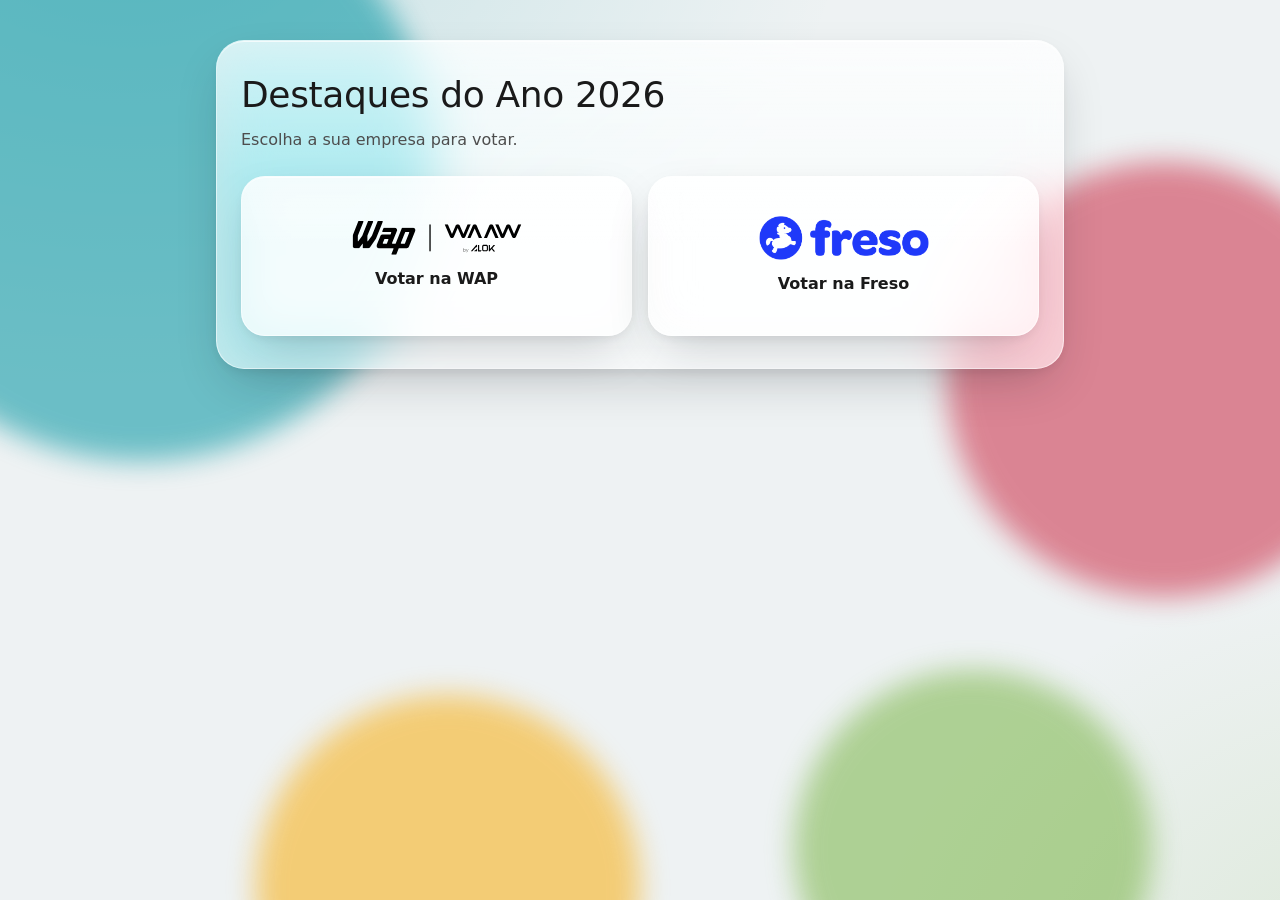
<file: index.html>
<!doctype html>
<html lang="pt-BR">
<head>
  <meta charset="utf-8">
  <meta name="viewport" content="width=device-width, initial-scale=1, viewport-fit=cover">
  <meta http-equiv="Content-Security-Policy" content="default-src 'self'; script-src 'none'; style-src 'self' https://fonts.googleapis.com; font-src https://fonts.gstatic.com; img-src 'self' data:; object-src 'none'; base-uri 'self'; form-action 'none'">
  <meta name="referrer" content="no-referrer">
  <meta name="robots" content="noindex, nofollow">
  <title>Destaques do Ano 2026</title>
  <meta name="description" content="Votação Destaques do Ano 2026: escolha a sua empresa.">
  <link rel="preconnect" href="https://fonts.googleapis.com">
  <link rel="preconnect" href="https://fonts.gstatic.com" crossorigin>
  <link rel="stylesheet" href="https://fonts.googleapis.com/css2?family=Inter:wght@300;400;500;600;700&display=swap">
  <link rel="stylesheet" href="assets/css/tokens.css">
  <link rel="stylesheet" href="assets/css/app.css?v=20261124e">
  <link rel="stylesheet" href="assets/css/escolha.css?v=20261124e">
</head>
<body>
  <div class="bg" aria-hidden="true"><div class="gotas"><span></span><span></span><span></span><span></span></div></div>
  <main class="wrap">
    <section class="glass panel">
      <h1>Destaques do Ano 2026</h1>
      <p class="muted">Escolha a sua empresa para votar.</p>
      <nav class="escolha" aria-label="Empresas">
        <a class="glass" href="wap/">
          <img class="logo-light" src="assets/img/wap-waaw-positivo.svg" alt="" width="170" height="35">
          <img class="logo-dark" src="assets/img/wap-waaw-negativo.svg" alt="" width="170" height="35">
          <span>Votar na WAP</span>
        </a>
        <a class="glass" href="freso/">
          <img class="logo-light" src="assets/img/freso-azul.png" alt="" width="170" height="43">
          <img class="logo-dark" src="assets/img/freso-negativo.png" alt="" width="170" height="43">
          <span>Votar na Freso</span>
        </a>
      </nav>
    </section>
  </main>
</body>
</html>
</file>
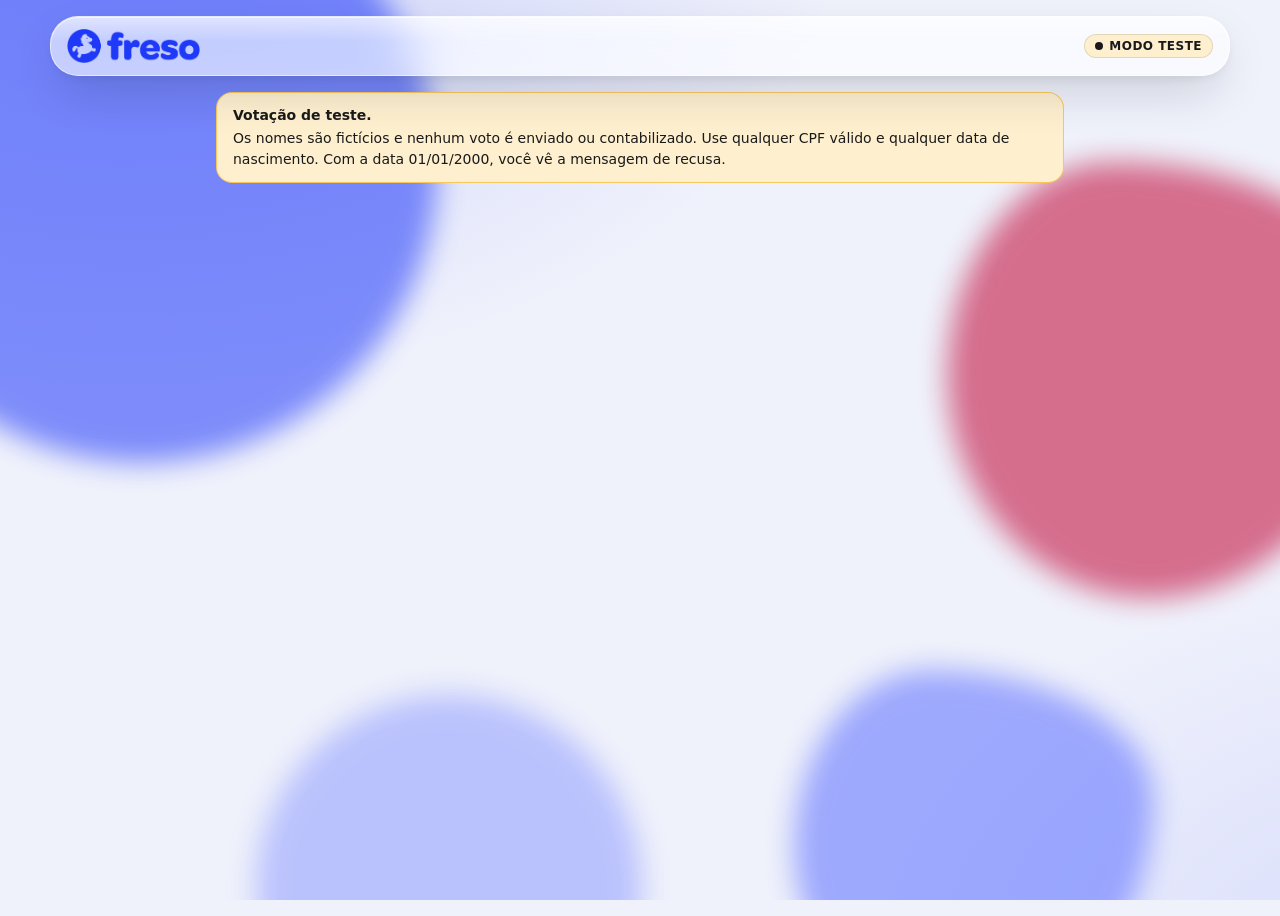
<file: teste/freso/index.html>
<!doctype html>
<html lang="pt-BR" data-empresa="FRESO" data-simbolo="../../assets/img/freso-simbolo.png" data-selo="Freso" data-teste>
<head>
  <meta charset="utf-8">
  <meta name="viewport" content="width=device-width, initial-scale=1, viewport-fit=cover">
  <!-- Modo teste: sem Supabase e sem nenhuma conexão (connect-src 'none'). Nenhum voto sai do navegador. -->
  <meta http-equiv="Content-Security-Policy" content="default-src 'self'; script-src 'self'; style-src 'self' https://fonts.googleapis.com; font-src https://fonts.gstatic.com; img-src 'self' data:; connect-src 'none'; object-src 'none'; base-uri 'self'; form-action 'self'">
  <meta name="referrer" content="no-referrer">
  <meta name="robots" content="noindex, nofollow">
  <meta name="theme-color" content="#1f39f9">
  <title>TESTE · Destaques do Ano 2026 · Freso</title>
  <meta name="description" content="Votação de teste (fictícia) do Destaques do Ano 2026 da Freso. Nenhum voto é registrado.">
  <link rel="icon" href="../../assets/img/freso-simbolo.png" type="image/png">
  <link rel="preconnect" href="https://fonts.googleapis.com">
  <link rel="preconnect" href="https://fonts.gstatic.com" crossorigin>
  <link rel="stylesheet" href="https://fonts.googleapis.com/css2?family=Poppins:wght@300;400;500;600;700&display=swap">
  <link rel="stylesheet" href="../../assets/css/tokens.css">
  <link rel="stylesheet" href="../../assets/css/app.css?v=20261124e">
  <link rel="stylesheet" href="../../assets/css/tema-freso.css">
  <script src="../../assets/js/simulador-teste.js?v=20261124e"></script>
  <script type="module" src="../../assets/js/voto.js?v=20261124e"></script>
</head>
<body>
  <div class="bg" aria-hidden="true"><div class="gotas"><span></span><span></span><span></span><span></span></div></div>

  <header class="topbar glass">
    <img class="logo freso logo-light" src="../../assets/img/freso-azul.png" alt="Freso" width="133" height="34">
    <img class="logo freso logo-dark" src="../../assets/img/freso-negativo.png" alt="Freso" width="133" height="34">
    <span class="badge" id="status-badge" hidden></span>
  </header>

  <div class="wrap aviso-teste">
    <div class="alert alert-aviso" role="note">
      <strong>Votação de teste.</strong> Os nomes são fictícios e nenhum voto é enviado ou contabilizado.
      Use qualquer CPF válido e qualquer data de nascimento. Com a data 01/01/2000, você vê a mensagem de recusa.
    </div>
  </div>

  <main class="wrap" id="app" aria-live="polite">
    <section class="glass panel" id="carregando" aria-busy="true">
      <p class="sr-only">Carregando…</p>
      <div class="esqueleto" aria-hidden="true">
        <span class="sk sk-label"></span>
        <span class="sk sk-titulo"></span>
        <span class="sk sk-linha"></span>
        <span class="sk sk-linha curta"></span>
        <span class="sk sk-bloco"></span>
        <span class="sk sk-bloco"></span>
        <span class="sk sk-botao"></span>
      </div>
    </section>
  </main>

  <footer class="rodape">
    <img src="../../assets/img/freso-simbolo.png" alt="" width="18" height="18">
    Freso · Destaques do Ano 2026 · Página de teste
  </footer>
  <noscript><p class="wrap">Ative o JavaScript para votar.</p></noscript>
</body>
</html>
</file>
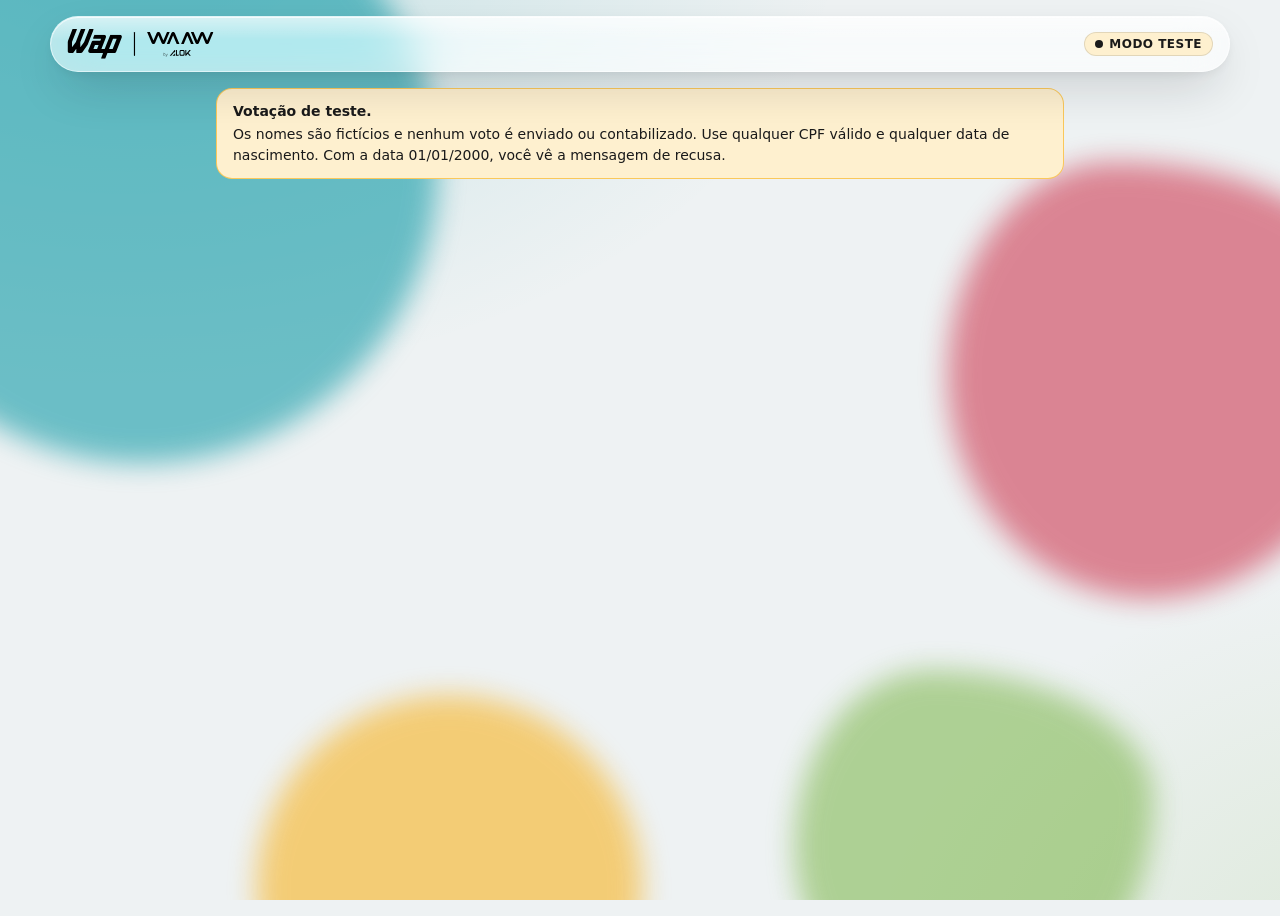
<file: teste/wap/index.html>
<!doctype html>
<html lang="pt-BR" data-empresa="WAP" data-selo="Time Legendário" data-simbolo="../../assets/img/simbolo-barras.svg" data-teste>
<head>
  <meta charset="utf-8">
  <meta name="viewport" content="width=device-width, initial-scale=1, viewport-fit=cover">
  <!-- Modo teste: sem Supabase e sem nenhuma conexão (connect-src 'none'). Nenhum voto sai do navegador. -->
  <meta http-equiv="Content-Security-Policy" content="default-src 'self'; script-src 'self'; style-src 'self' https://fonts.googleapis.com; font-src https://fonts.gstatic.com; img-src 'self' data:; connect-src 'none'; object-src 'none'; base-uri 'self'; form-action 'self'">
  <meta name="referrer" content="no-referrer">
  <meta name="robots" content="noindex, nofollow">
  <meta name="theme-color" content="#0094a1">
  <title>TESTE · Destaques do Ano 2026 · WAP</title>
  <meta name="description" content="Votação de teste (fictícia) do Destaques do Ano 2026 WAP. Nenhum voto é registrado.">
  <link rel="icon" href="../../assets/img/simbolo-barras.svg" type="image/svg+xml">
  <link rel="preconnect" href="https://fonts.googleapis.com">
  <link rel="preconnect" href="https://fonts.gstatic.com" crossorigin>
  <link rel="stylesheet" href="https://fonts.googleapis.com/css2?family=Inter:wght@300;400;500;600;700&display=swap">
  <link rel="stylesheet" href="../../assets/css/tokens.css">
  <link rel="stylesheet" href="../../assets/css/app.css?v=20261124e">
  <script src="../../assets/js/simulador-teste.js?v=20261124e"></script>
  <script type="module" src="../../assets/js/voto.js?v=20261124e"></script>
</head>
<body>
  <div class="bg" aria-hidden="true"><div class="gotas"><span></span><span></span><span></span><span></span></div></div>

  <header class="topbar glass">
    <img class="logo logo-light" src="../../assets/img/wap-waaw-positivo.svg" alt="WAP WAAW" width="146" height="30">
    <img class="logo logo-dark" src="../../assets/img/wap-waaw-negativo.svg" alt="WAP WAAW" width="146" height="30">
    <span class="badge" id="status-badge" hidden></span>
  </header>

  <div class="wrap aviso-teste">
    <div class="alert alert-aviso" role="note">
      <strong>Votação de teste.</strong> Os nomes são fictícios e nenhum voto é enviado ou contabilizado.
      Use qualquer CPF válido e qualquer data de nascimento. Com a data 01/01/2000, você vê a mensagem de recusa.
    </div>
  </div>

  <main class="wrap" id="app" aria-live="polite">
    <section class="glass panel" id="carregando" aria-busy="true">
      <p class="sr-only">Carregando…</p>
      <div class="esqueleto" aria-hidden="true">
        <span class="sk sk-label"></span>
        <span class="sk sk-titulo"></span>
        <span class="sk sk-linha"></span>
        <span class="sk sk-linha curta"></span>
        <span class="sk sk-bloco"></span>
        <span class="sk sk-bloco"></span>
        <span class="sk sk-botao"></span>
      </div>
    </section>
  </main>

  <footer class="rodape">
    <img src="../../assets/img/simbolo-barras.svg" alt="" width="34" height="18">
    Dane-se a média, somos legendários. · Página de teste
  </footer>
  <noscript><p class="wrap">Ative o JavaScript para votar.</p></noscript>
</body>
</html>
</file>
<file: assets/css/tokens.css>
/* =====================================================================
   Tokens do Design System "WAP Group" (Manual da Marca WAP WAAW V2)
   Cores do símbolo, sempre nesta ordem: azul-petróleo, cereja, amarelo, verde.
   Os valores base vêm do vetor oficial (simbolo-barras.svg). As variações
   -700/-100 foram derivadas para contraste (o DS não traz tokens prontos
   de espaçamento, raio e sombra; foram definidos aqui).
   ===================================================================== */
:root {
  /* Marca */
  --marca-branco: #ffffff;
  --marca-preto: #1a1a1a;
  --marca-cinza: #97999b;           /* nunca em texto corrido */
  --marca-azul-petroleo: #0094a1;
  --marca-azul-petroleo-700: #006a74;
  --marca-azul-petroleo-100: #d9f1f3;
  --marca-cereja: #cb2a44;
  --marca-cereja-700: #a01f34;
  --marca-cereja-100: #f8dde2;
  --marca-amarelo: #f8ad0e;
  --marca-amarelo-100: #fef0cf;
  --marca-verde: #79b446;
  --marca-verde-700: #4f7a2b;
  --marca-verde-100: #e6f1dc;

  /* Cores das categorias e dos "blobs" do fundo (o tema Freso sobrescreve) */
  --cat-1: var(--marca-azul-petroleo); --cat-2: var(--marca-cereja); --cat-3: var(--marca-amarelo);
  --cat-4: var(--marca-verde); --cat-5: var(--marca-azul-petroleo-700);
  --blob-1: var(--marca-azul-petroleo); --blob-2: var(--marca-cereja); --blob-3: var(--marca-amarelo); --blob-4: var(--marca-verde);

  /* Cinzas (passos de 10%) */
  --cinza-900: #1a1a1a; --cinza-800: #333333; --cinza-700: #4d4d4d;
  --cinza-600: #666666; --cinza-500: #808080; --cinza-400: #999999;
  --cinza-300: #b3b3b3; --cinza-200: #cccccc; --cinza-100: #e6e6e6;

  /* Interface - tema claro */
  --surface: #ffffff;
  --surface-alt: #f4f5f5;
  --surface-raised: #ffffff;
  --ink: #1a1a1a;
  --ink-muted: #4d4d4d;
  --border: rgba(26, 26, 26, .12);
  --border-strong: rgba(26, 26, 26, .28);
  --accent: var(--marca-azul-petroleo-700);   /* texto branco AA */
  --accent-soft: var(--marca-azul-petroleo-100);
  --on-accent: #ffffff;
  --highlight: var(--marca-amarelo);
  --focus: var(--marca-azul-petroleo);
  --danger: var(--marca-cereja-700);
  --danger-soft: var(--marca-cereja-100);
  --success: var(--marca-verde-700);
  --success-soft: var(--marca-verde-100);
  --warning-soft: var(--marca-amarelo-100);

  /* Tipografia: Inter (fonte corporativa) */
  --font: "Inter", system-ui, -apple-system, "Segoe UI", Roboto, Arial, sans-serif;
  --fs-display: clamp(2rem, 5vw + .5rem, 3.25rem);
  --fs-h1: clamp(1.6rem, 3vw + .5rem, 2.25rem);
  --fs-h2: 1.35rem;
  --fs-h3: 1.1rem;
  --fs-body: 1rem;
  --fs-small: .875rem;
  --fs-label: .75rem;
  --fw-light: 300; --fw-regular: 400; --fw-medium: 500; --fw-semibold: 600; --fw-bold: 700;
  --lh: 1.5;

  /* Espaço, raio, sombra */
  --sp-1: 4px; --sp-2: 8px; --sp-3: 12px; --sp-4: 16px; --sp-5: 24px; --sp-6: 32px; --sp-7: 48px; --sp-8: 64px;
  --radius-sm: 10px; --radius-md: 16px; --radius-lg: 24px; --radius-xl: 28px; --radius-pill: 999px;
  --shadow-glass: 0 20px 50px -12px rgba(16, 24, 32, .22), 0 4px 14px -4px rgba(16, 24, 32, .10);
  --shadow-float: 0 10px 30px -8px rgba(16, 24, 32, .28);

  /* Movimento */
  --ease: cubic-bezier(.2, .8, .2, 1);
  --dur: 260ms;

  /* Liquid Glass */
  --glass-bg: color-mix(in srgb, var(--surface) 62%, transparent);
  --glass-bg-strong: color-mix(in srgb, var(--surface) 84%, transparent);
  --glass-border: rgba(255, 255, 255, .55);
  --glass-spec: inset 0 1px 0 rgba(255, 255, 255, .7);
  --glass-sheen: linear-gradient(180deg, rgba(255, 255, 255, .45), rgba(255, 255, 255, 0) 42%);
  --glass-blur: blur(24px) saturate(180%);
  --bg-base: #eef2f3;
  --blob-opacity: .55;

  color-scheme: light;
}

@media (prefers-color-scheme: dark) {
  :root:not([data-theme="light"]) {
    --surface: #1d1f21;
    --surface-alt: #26292b;
    --surface-raised: #2b2e31;
    --ink: #f2f2f2;
    --ink-muted: #c2c2c2;
    --border: rgba(255, 255, 255, .14);
    --border-strong: rgba(255, 255, 255, .32);
    --accent: #3cc3ce;
    --accent-soft: rgba(0, 148, 161, .22);
    --on-accent: #0d1415;
    --focus: var(--marca-amarelo);
    --danger: #ff7d90;
    --danger-soft: rgba(203, 42, 68, .22);
    --success: #a9d97f;
    --success-soft: rgba(121, 180, 70, .2);
    --warning-soft: rgba(248, 173, 14, .18);
    --glass-bg: color-mix(in srgb, #1a1a1a 58%, transparent);
    --glass-bg-strong: color-mix(in srgb, #1a1a1a 82%, transparent);
    --glass-border: rgba(255, 255, 255, .16);
    --glass-spec: inset 0 1px 0 rgba(255, 255, 255, .14);
    --glass-sheen: linear-gradient(180deg, rgba(255, 255, 255, .08), rgba(255, 255, 255, 0) 40%);
    --shadow-glass: 0 20px 50px -12px rgba(0, 0, 0, .6);
    --bg-base: #121314;
    --blob-opacity: .38;
    color-scheme: dark;
  }
}
:root[data-theme="dark"] {
  --surface: #1d1f21; --surface-alt: #26292b; --surface-raised: #2b2e31;
  --ink: #f2f2f2; --ink-muted: #c2c2c2;
  --border: rgba(255, 255, 255, .14); --border-strong: rgba(255, 255, 255, .32);
  --accent: #3cc3ce; --accent-soft: rgba(0, 148, 161, .22); --on-accent: #0d1415;
  --focus: var(--marca-amarelo);
  --danger: #ff7d90; --danger-soft: rgba(203, 42, 68, .22);
  --success: #a9d97f; --success-soft: rgba(121, 180, 70, .2); --warning-soft: rgba(248, 173, 14, .18);
  --glass-bg: color-mix(in srgb, #1a1a1a 58%, transparent);
  --glass-bg-strong: color-mix(in srgb, #1a1a1a 82%, transparent);
  --glass-border: rgba(255, 255, 255, .16);
  --glass-spec: inset 0 1px 0 rgba(255, 255, 255, .14);
  --glass-sheen: linear-gradient(180deg, rgba(255, 255, 255, .08), rgba(255, 255, 255, 0) 40%);
  --shadow-glass: 0 20px 50px -12px rgba(0, 0, 0, .6);
  --bg-base: #121314; --blob-opacity: .38;
  color-scheme: dark;
}
</file>
<file: assets/css/app.css>
/* =====================================================================
   Base + Liquid Glass (tratamento visual por cima dos tokens WAP)
   ===================================================================== */
*, *::before, *::after { box-sizing: border-box; }
html { -webkit-text-size-adjust: 100%; }
body {
  margin: 0;
  min-height: 100vh;
  font-family: var(--font);
  font-size: var(--fs-body);
  line-height: var(--lh);
  color: var(--ink);
  background: var(--bg-base);
  overflow-x: hidden;
}
img { max-width: 100%; display: block; }
h1, h2, h3 { margin: 0 0 var(--sp-3); line-height: 1.2; }
h1 { font-size: var(--fs-h1); font-weight: var(--fw-light); letter-spacing: -.01em; }
h2 { font-size: var(--fs-h2); font-weight: var(--fw-semibold); }
h3 { font-size: var(--fs-h3); font-weight: var(--fw-semibold); }
p { margin: 0 0 var(--sp-3); }
a { color: var(--accent); }
.muted { color: var(--ink-muted); }
.small { font-size: var(--fs-small); }
.label { font-size: var(--fs-label); font-weight: var(--fw-semibold); letter-spacing: .08em; text-transform: uppercase; color: var(--ink-muted); }
.sr-only { position: absolute; width: 1px; height: 1px; padding: 0; margin: -1px; overflow: hidden; clip: rect(0 0 0 0); white-space: nowrap; border: 0; }
[hidden] { display: none !important; }

:focus-visible { outline: 2px solid var(--focus); outline-offset: 2px; border-radius: 6px; }
[tabindex="-1"]:focus { outline: none; }

/* ---------------------------------------------------------------- fundo vivo */
.bg {
  position: fixed; inset: 0; z-index: -1; overflow: hidden; pointer-events: none;
  background:
    radial-gradient(1200px 800px at 10% -10%, color-mix(in srgb, var(--blob-1) 18%, transparent), transparent 60%),
    radial-gradient(900px 700px at 110% 110%, color-mix(in srgb, var(--blob-4) 16%, transparent), transparent 60%),
    var(--bg-base);
}
/* Gotas: cada mancha tem o próprio desfoque CSS. Não use filtro SVG (url(#...)) aqui: o Chrome o
   desenha por software e, quando o conteúdo muda (clique, animação de entrada), refaz o fundo com
   nitidez diferente, e a troca fica visível. O .bg fica isolado para não ser repintado junto. */
.bg { contain: strict; isolation: isolate; }
.bg .gotas { position: absolute; inset: 0; opacity: var(--blob-opacity); }
.bg span {
  position: absolute; border-radius: 50%; filter: blur(14px); will-change: transform;
  animation: flutuar 26s var(--ease) infinite alternate, deformar 17s ease-in-out infinite alternate;
}
.bg span:nth-child(even) { animation-direction: alternate, alternate-reverse; }
/* Forma orgânica que respira. */
@keyframes deformar {
  0%   { border-radius: 50%; }
  33%  { border-radius: 42% 58% 63% 37% / 41% 44% 56% 59%; }
  66%  { border-radius: 61% 39% 45% 55% / 57% 62% 38% 43%; }
  100% { border-radius: 38% 62% 54% 46% / 49% 36% 64% 51%; }
}
.bg span:nth-child(1) { width: 46vmax; height: 46vmax; left: -12vmax; top: -10vmax; background: var(--blob-1); }
.bg span:nth-child(2) { width: 34vmax; height: 34vmax; right: -8vmax; top: 18vh; background: var(--blob-2); animation-duration: 32s; }
.bg span:nth-child(3) { width: 30vmax; height: 30vmax; left: 20vw; bottom: -14vmax; background: var(--blob-3); animation-duration: 29s; }
.bg span:nth-child(4) { width: 28vmax; height: 28vmax; right: 10vw; bottom: -10vmax; background: var(--blob-4); animation-duration: 35s; }
@keyframes flutuar {
  from { transform: translate3d(0, 0, 0) scale(1); }
  to   { transform: translate3d(4vmax, 3vmax, 0) scale(1.12); }
}

/* ---------------------------------------------------------------- vidro */
.glass {
  position: relative;
  background: var(--glass-bg);
  -webkit-backdrop-filter: var(--glass-blur);
  backdrop-filter: var(--glass-blur);
  border: 1px solid var(--glass-border);
  box-shadow: var(--glass-spec), var(--shadow-glass);
  border-radius: var(--radius-xl);
}
.glass::before {
  content: ""; position: absolute; inset: 0; border-radius: inherit; pointer-events: none;
  background: var(--glass-sheen);
}
.glass > * { position: relative; }
.glass-strong { background: var(--glass-bg-strong); }

/* ---------------------------------------------------------------- layout */
.wrap { width: 100%; max-width: 880px; margin: 0 auto; padding: var(--sp-4); }
.wrap-wide { max-width: 1180px; }
.topbar {
  display: flex; align-items: center; justify-content: space-between; gap: var(--sp-3);
  padding: var(--sp-3) var(--sp-4); margin: var(--sp-4) auto 0; max-width: 1180px;
}
.topbar .logo { height: 30px; width: auto; }
.logo-dark { display: none; }
@media (prefers-color-scheme: dark) { :root:not([data-theme="light"]) .logo-light { display: none; } :root:not([data-theme="light"]) .logo-dark { display: block; } }
:root[data-theme="dark"] .logo-light { display: none; }
:root[data-theme="dark"] .logo-dark { display: block; }

.panel { padding: var(--sp-6) var(--sp-5); margin-top: var(--sp-5); }
@media (max-width: 480px) { .panel { padding: var(--sp-5) var(--sp-4); border-radius: var(--radius-lg); } }

.titulo-barras { display: flex; align-items: stretch; gap: var(--sp-3); }
.titulo-barras .barras { width: auto; height: 1.1em; align-self: center; flex: none; }
.display { font-size: var(--fs-display); font-weight: var(--fw-light); letter-spacing: -.02em; margin-bottom: var(--sp-3); }

.grid-2 { display: grid; gap: var(--sp-4); grid-template-columns: repeat(auto-fit, minmax(240px, 1fr)); }
.row { display: flex; flex-wrap: wrap; gap: var(--sp-3); align-items: center; }
.row-end { justify-content: flex-end; }
.spacer { flex: 1; }
.stack > * + * { margin-top: var(--sp-4); }

/* ---------------------------------------------------------------- botões (pílula) */
.btn {
  --b-bg: var(--accent); --b-fg: var(--on-accent);
  display: inline-flex; align-items: center; justify-content: center; gap: var(--sp-2);
  min-height: 48px; padding: 0 var(--sp-5);
  font: inherit; font-weight: var(--fw-semibold); letter-spacing: .01em;
  color: var(--b-fg); background: var(--b-bg);
  border: 1px solid transparent; border-radius: var(--radius-pill);
  box-shadow: inset 0 1px 0 rgba(255, 255, 255, .25), var(--shadow-float);
  cursor: pointer; text-decoration: none;
  transition: transform var(--dur) var(--ease), filter var(--dur) var(--ease), box-shadow var(--dur) var(--ease);
}
.btn:hover:not(:disabled) { transform: scale(1.02); filter: brightness(1.06); }
.btn:active:not(:disabled) { transform: scale(.98); }
.btn:disabled { opacity: .5; cursor: not-allowed; box-shadow: none; }
.btn-ghost {
  --b-bg: var(--glass-bg); --b-fg: var(--ink);
  border-color: var(--border-strong); box-shadow: var(--glass-spec);
  -webkit-backdrop-filter: blur(12px); backdrop-filter: blur(12px);
}
.btn-danger { --b-bg: var(--marca-cereja-700); --b-fg: #fff; }
.btn-sm { min-height: 44px; padding: 0 var(--sp-4); font-size: var(--fs-small); }
.btn-block { width: 100%; }
.btn .spin { width: 18px; height: 18px; border-radius: 50%; border: 2px solid currentColor; border-right-color: transparent; animation: girar .8s linear infinite; }
@keyframes girar { to { transform: rotate(360deg); } }

/* ---------------------------------------------------------------- campos */
.field { display: grid; gap: var(--sp-2); }
.field label { font-weight: var(--fw-medium); }
.input, select.input, textarea.input {
  width: 100%; min-height: 52px; padding: 0 var(--sp-4);
  font: inherit; font-size: 1.125rem; color: var(--ink);
  background: var(--glass-bg-strong);
  border: 1px solid var(--border-strong); border-radius: var(--radius-md);
  transition: border-color var(--dur) var(--ease), box-shadow var(--dur) var(--ease);
}
textarea.input { padding: var(--sp-3) var(--sp-4); min-height: 96px; }
.input:focus { outline: none; border-color: var(--focus); box-shadow: 0 0 0 3px color-mix(in srgb, var(--focus) 35%, transparent); }
.input[aria-invalid="true"] { border-color: var(--danger); }
.hint { font-size: var(--fs-small); color: var(--ink-muted); }
.erro-campo { font-size: var(--fs-small); color: var(--danger); font-weight: var(--fw-medium); min-height: 1.3em; }

/* ---------------------------------------------------------------- avisos */
.alert { padding: var(--sp-3) var(--sp-4); border-radius: var(--radius-md); border: 1px solid var(--border); background: var(--surface-alt); }
.alert-erro { background: var(--danger-soft); border-color: color-mix(in srgb, var(--danger) 45%, transparent); }
.alert-ok { background: var(--success-soft); border-color: color-mix(in srgb, var(--success) 45%, transparent); }
.alert-aviso { background: var(--warning-soft); border-color: color-mix(in srgb, var(--marca-amarelo) 60%, transparent); }
.alert strong { display: block; margin-bottom: 2px; }
/* Faixa fixa das páginas /teste/ (fica fora do #app, que é redesenhado) */
.aviso-teste { padding-bottom: 0; }
.aviso-teste .alert { font-size: var(--fs-small); }
.badge {
  display: inline-flex; align-items: center; gap: 6px; padding: 2px 10px; border-radius: var(--radius-pill);
  font-size: var(--fs-label); font-weight: var(--fw-semibold); letter-spacing: .04em; text-transform: uppercase;
  background: var(--surface-alt); color: var(--ink); border: 1px solid var(--border);
}
.badge-ok { background: var(--success-soft); }
.badge-erro { background: var(--danger-soft); }
.badge-aviso { background: var(--warning-soft); }
.dot { width: 8px; height: 8px; border-radius: 50%; background: currentColor; }

/* ---------------------------------------------------------------- stepper cápsula flutuante */
.stepper {
  position: sticky; top: var(--sp-3); z-index: 5;
  display: flex; gap: 4px; padding: 6px; overflow-x: auto; scrollbar-width: none;
  border-radius: var(--radius-pill);
}
.stepper::-webkit-scrollbar { display: none; }
.stepper button {
  flex: 1 0 auto; min-height: 44px; padding: 0 var(--sp-4);
  font: inherit; font-size: var(--fs-small); font-weight: var(--fw-medium); color: var(--ink-muted);
  background: transparent; border: 0; border-radius: var(--radius-pill); cursor: pointer; white-space: nowrap;
  transition: background var(--dur) var(--ease), color var(--dur) var(--ease);
}
.stepper button[aria-current="step"] { background: var(--accent); color: var(--on-accent); }
.stepper button .n { display: inline-grid; place-items: center; min-width: 22px; height: 22px; margin-left: 6px; padding: 0 6px; border-radius: 11px; font-size: .72rem; background: var(--surface-alt); color: var(--ink); }
.stepper button[aria-current="step"] .n { background: rgba(255, 255, 255, .85); color: #1a1a1a; }

/* ---------------------------------------------------------------- categoria / candidatos */
.cat-head { display: flex; gap: var(--sp-3); align-items: flex-start; }
.cat-num { flex: none; width: 6px; align-self: stretch; border-radius: 3px; }
.cat-desc { color: var(--ink-muted); }
.contador { font-size: var(--fs-small); font-weight: var(--fw-semibold); }
.contador.cheio { color: var(--accent); }

/* Aviso "até N pessoas" com uma vaga (círculo) por indicação */
.vagas {
  display: grid; gap: var(--sp-2); padding: var(--sp-3) var(--sp-4);
  border: 1px solid color-mix(in srgb, var(--accent) 45%, var(--border));
  border-radius: var(--radius-md); background: color-mix(in srgb, var(--accent) 10%, transparent);
}
.vagas p { margin: 0; }
.vagas-linha { display: flex; align-items: center; gap: var(--sp-3); flex-wrap: wrap; }
.vagas-slots { display: inline-flex; gap: 6px; }
.vaga {
  width: 18px; height: 18px; border-radius: 50%;
  border: 2px solid color-mix(in srgb, var(--accent) 70%, var(--ink-muted));
  transition: background var(--dur) var(--ease), transform var(--dur) var(--ease);
}
.vaga.ocupada { background: var(--accent); border-color: var(--accent); transform: scale(1.08); }

/* Marca colorida das categorias na tela inicial (alinhada ao centro do texto) */
.cat-marca { flex: none; width: 6px; height: 1.2em; margin-right: 10px; border-radius: 3px; }
details.box summary { gap: 0; }
details.box summary::-webkit-details-marker { display: none; }
details.box summary::after {
  content: ''; margin-left: auto; width: 8px; height: 8px; flex: none;
  border-right: 2px solid var(--ink-muted); border-bottom: 2px solid var(--ink-muted);
  transform: rotate(45deg) translateY(-2px); transition: transform var(--dur) var(--ease);
}
details.box[open] summary::after { transform: rotate(-135deg) translateY(-2px); }

.busca { position: relative; }
.busca .input { padding-left: 44px; }
.busca svg { position: absolute; left: 14px; top: 50%; transform: translateY(-50%); width: 20px; height: 20px; color: var(--ink-muted); }

.lista {
  list-style: none; margin: 0; padding: var(--sp-2);
  display: grid; gap: var(--sp-2); grid-template-columns: repeat(auto-fill, minmax(min(100%, 250px), 1fr));
  max-height: min(56vh, 560px); overflow: auto; overscroll-behavior: contain;
  border-radius: var(--radius-lg);
  background: color-mix(in srgb, var(--surface) 35%, transparent);
  border: 1px solid var(--border);
}
.cand {
  position: relative; display: flex; align-items: center; gap: var(--sp-3);
  width: 100%; min-height: 60px; padding: var(--sp-2) var(--sp-3);
  text-align: left; font: inherit; color: var(--ink);
  background: var(--surface-raised); border: 1px solid var(--border); border-radius: var(--radius-md);
  cursor: pointer;
  transition: transform var(--dur) var(--ease), box-shadow var(--dur) var(--ease), border-color var(--dur) var(--ease), background var(--dur) var(--ease);
}
.cand:hover:not(:disabled) { transform: scale(1.02); box-shadow: var(--shadow-float); }
.cand:disabled { opacity: .45; cursor: not-allowed; }
.cand .ini {
  flex: none; display: grid; place-items: center; width: 40px; height: 40px; border-radius: 50%;
  font-weight: var(--fw-semibold); font-size: .9rem; color: var(--ink); background: var(--surface-alt);
}
.cand .nm { display: block; font-weight: var(--fw-medium); line-height: 1.25; }
.cand .st { display: block; font-size: var(--fs-small); color: var(--ink-muted); }
.cand .chk {
  margin-left: auto; flex: none; width: 26px; height: 26px; border-radius: 50%;
  border: 2px solid var(--border-strong); display: grid; place-items: center; color: transparent;
}
.cand[aria-pressed="true"] {
  background: color-mix(in srgb, var(--accent-soft) 70%, var(--surface-raised));
  border-color: var(--accent);
  box-shadow: 0 0 0 2px var(--accent), var(--shadow-float);
}
.cand[aria-pressed="true"] .chk { background: var(--accent); border-color: var(--accent); color: var(--on-accent); }
.cand[aria-pressed="true"] .ini { background: var(--accent); color: var(--on-accent); }
.vazio { padding: var(--sp-5); text-align: center; color: var(--ink-muted); grid-column: 1 / -1; }

.chips { display: flex; flex-wrap: wrap; gap: var(--sp-2); }
.chip {
  display: inline-flex; align-items: center; gap: 6px; min-height: 36px; padding: 0 6px 0 14px;
  border-radius: var(--radius-pill); background: var(--accent-soft); color: var(--ink); font-size: var(--fs-small); font-weight: var(--fw-medium);
}
.chip button { width: 28px; height: 28px; border-radius: 50%; border: 0; background: transparent; color: inherit; cursor: pointer; font-size: 1rem; }

.resumo-cat { padding: var(--sp-4); border-radius: var(--radius-lg); background: color-mix(in srgb, var(--surface) 55%, transparent); border: 1px solid var(--border); }
.resumo-cat + .resumo-cat { margin-top: var(--sp-3); }
.resumo-topo { display: flex; align-items: center; justify-content: space-between; gap: var(--sp-3); margin-bottom: var(--sp-2); }
.resumo-topo h3 { margin: 0; min-width: 0; }
.resumo-topo .btn { flex: none; }

.barra-acoes {
  position: sticky; bottom: var(--sp-3); z-index: 5;
  display: flex; gap: var(--sp-3); align-items: center; justify-content: space-between;
  padding: var(--sp-2); margin-top: var(--sp-4); border-radius: var(--radius-pill);
}

.barra-acoes .btn { flex: none; }
.barra-acoes .saudacao { min-width: 0; overflow: hidden; text-overflow: ellipsis; white-space: nowrap; text-align: center; }
@media (max-width: 480px) {
  .barra-acoes .saudacao { display: none; }
  .barra-acoes .btn { padding: 0 var(--sp-4); }
}

.protocolo { font-family: ui-monospace, "Cascadia Mono", Consolas, monospace; font-size: 1.6rem; letter-spacing: .12em; font-weight: var(--fw-semibold); }
.check-grande { width: 72px; height: 72px; border-radius: 50%; display: grid; place-items: center; background: var(--success-soft); color: var(--success); margin: 0 auto var(--sp-4); }

/* ---------------------------------------------------------------- tabelas e barras (admin / resultado) */
.tabela-wrap { overflow-x: auto; border-radius: var(--radius-md); border: 1px solid var(--border); }
table { width: 100%; border-collapse: collapse; font-size: var(--fs-small); }
th, td { padding: 10px 12px; text-align: left; border-bottom: 1px solid var(--border); vertical-align: top; }
th { font-weight: var(--fw-semibold); background: color-mix(in srgb, var(--surface-alt) 70%, transparent); position: sticky; top: 0; }
td.num, th.num { text-align: right; font-variant-numeric: tabular-nums; }
tr:last-child td { border-bottom: 0; }

.kpis { display: grid; gap: var(--sp-3); grid-template-columns: repeat(auto-fit, minmax(150px, 1fr)); }
.kpi { padding: var(--sp-4); border-radius: var(--radius-lg); background: color-mix(in srgb, var(--surface) 60%, transparent); border: 1px solid var(--border); }
.kpi .v { font-size: 1.8rem; font-weight: var(--fw-light); line-height: 1.1; font-variant-numeric: tabular-nums; }

.rank { list-style: none; margin: 0; padding: 0; display: grid; gap: var(--sp-2); }
.rank li { display: grid; grid-template-columns: 28px 1fr auto; gap: var(--sp-2) var(--sp-3); align-items: center; padding: var(--sp-2) var(--sp-3); border-radius: var(--radius-md); }
.rank li.lider { background: color-mix(in srgb, var(--accent-soft) 80%, transparent); }
.rank .pos { font-weight: var(--fw-semibold); color: var(--ink-muted); text-align: center; }
.rank .bar { grid-column: 2 / 4; height: 8px; border-radius: 4px; background: var(--surface-alt); overflow: hidden; }
.rank .bar > i { display: block; height: 100%; border-radius: inherit; background: var(--accent); }
.rank li.anulado { color: var(--ink-muted); font-style: italic; }
.rank li.anulado .bar > i { background: var(--marca-cinza); }

.tabs { display: flex; gap: 4px; padding: 6px; border-radius: var(--radius-pill); overflow-x: auto; }
.tabs button { min-height: 44px; padding: 0 var(--sp-4); border: 0; border-radius: var(--radius-pill); font: inherit; font-weight: var(--fw-medium); background: transparent; color: var(--ink-muted); cursor: pointer; white-space: nowrap; }
.tabs button[aria-selected="true"] { background: var(--accent); color: var(--on-accent); }

.dropzone {
  display: grid; place-items: center; gap: var(--sp-2); padding: var(--sp-6) var(--sp-4); text-align: center;
  border: 2px dashed var(--border-strong); border-radius: var(--radius-lg); cursor: pointer;
  background: color-mix(in srgb, var(--surface) 40%, transparent);
  transition: border-color var(--dur) var(--ease), background var(--dur) var(--ease);
}
.dropzone.over, .dropzone:hover { border-color: var(--accent); background: color-mix(in srgb, var(--accent-soft) 50%, transparent); }

details.box { border: 1px solid var(--border); border-radius: var(--radius-md); padding: var(--sp-3) var(--sp-4); background: color-mix(in srgb, var(--surface) 50%, transparent); }
details.box + details.box { margin-top: var(--sp-2); }
details.box summary { cursor: pointer; font-weight: var(--fw-medium); min-height: 32px; display: flex; align-items: center; }

dialog.modal {
  width: min(92vw, 520px); padding: var(--sp-5); border: 1px solid var(--glass-border); border-radius: var(--radius-xl);
  color: var(--ink); background: var(--glass-bg-strong); box-shadow: var(--glass-spec), var(--shadow-glass);
  -webkit-backdrop-filter: var(--glass-blur); backdrop-filter: var(--glass-blur);
}
dialog.modal::backdrop { background: rgba(10, 14, 16, .45); -webkit-backdrop-filter: blur(4px); backdrop-filter: blur(4px); }

.toast {
  position: fixed; left: 50%; bottom: var(--sp-5); transform: translateX(-50%); z-index: 50;
  max-width: calc(100vw - 32px); padding: var(--sp-3) var(--sp-5); border-radius: var(--radius-pill);
  background: var(--glass-bg-strong); border: 1px solid var(--glass-border); box-shadow: var(--shadow-glass);
  -webkit-backdrop-filter: var(--glass-blur); backdrop-filter: var(--glass-blur);
}

.rodape { text-align: center; padding: var(--sp-6) var(--sp-4); color: var(--ink-muted); font-size: var(--fs-small); }
.rodape img { height: 18px; margin: 0 auto var(--sp-2); opacity: .9; }

/* ---------------------------------------------------------------- combo Liquid Glass
   1) entrada com zoom suave + desfoque  2) mola (cubic-bezier) com leve escala no hover
   3) varredura de luz no hover          4) gotas do fundo que respiram (ver .bg .gotas) */
:root {
  --mola: cubic-bezier(.34, 1.56, .64, 1);        /* overshoot de mola para o hover */
  --mola-entrada: cubic-bezier(.2, 1.2, .35, 1);  /* mola mais contida para a entrada */
  --dur-mola: 520ms;
  --dur-entrada: 680ms;
  --luz: rgba(255, 255, 255, .95);
}
@media (prefers-color-scheme: dark) { :root:not([data-theme="light"]) { --luz: rgba(255, 255, 255, .2); } }
:root[data-theme="dark"] { --luz: rgba(255, 255, 255, .2); }

/* 1) Entrada. Só "backwards": depois de entrar, a animação não segura o transform (o hover continua livre). */
@keyframes vidro-entrar {
  from { opacity: 0; transform: scale(.94); filter: blur(12px); }
  55%  { opacity: 1; }
  to   { opacity: 1; transform: scale(1); filter: blur(0); }
}
.fade-in, .panel, .topbar, .escolha > a, .kpi, .resumo-cat, details.box,
.lista > li:nth-child(-n+12) > .cand {
  animation: vidro-entrar var(--dur-entrada) var(--mola-entrada) backwards;
}
.panel + .panel { animation-delay: 70ms; }
.panel + .panel + .panel { animation-delay: 140ms; }
.escolha > a:nth-child(1) { animation-delay: 120ms; }
.escolha > a:nth-child(2) { animation-delay: 200ms; }
.kpis > :nth-child(2) { animation-delay: 50ms; }
.kpis > :nth-child(3) { animation-delay: 100ms; }
.kpis > :nth-child(4) { animation-delay: 150ms; }
.kpis > :nth-child(5) { animation-delay: 200ms; }
.kpis > :nth-child(n+6) { animation-delay: 250ms; }
.resumo-cat, details.box { animation-delay: 120ms; }
.lista > li:nth-child(1) > .cand { animation-delay: 140ms; }
.lista > li:nth-child(2) > .cand { animation-delay: 170ms; }
.lista > li:nth-child(3) > .cand { animation-delay: 200ms; }
.lista > li:nth-child(4) > .cand { animation-delay: 230ms; }
.lista > li:nth-child(5) > .cand { animation-delay: 260ms; }
.lista > li:nth-child(6) > .cand { animation-delay: 290ms; }
.lista > li:nth-child(7) > .cand { animation-delay: 320ms; }
.lista > li:nth-child(8) > .cand { animation-delay: 350ms; }
.lista > li:nth-child(9) > .cand { animation-delay: 380ms; }
.lista > li:nth-child(10) > .cand { animation-delay: 410ms; }
.lista > li:nth-child(11) > .cand { animation-delay: 440ms; }
.lista > li:nth-child(12) > .cand { animation-delay: 470ms; }
/* Telas que se redesenham sozinhas (resultado a cada 30 s) não repetem a entrada. */
.sem-entrada .panel, .sem-entrada .kpi, .sem-entrada .fade-in, .sem-entrada details.box { animation: none; }

/* 2) Mola com leve escala */
.btn, .cand, .escolha > a, .kpi, .resumo-cat {
  transition:
    transform var(--dur-mola) var(--mola),
    box-shadow var(--dur) var(--ease), filter var(--dur) var(--ease),
    border-color var(--dur) var(--ease), background var(--dur) var(--ease);
}
.btn:hover:not(:disabled) { transform: scale(1.035); }
.btn:active:not(:disabled) { transform: scale(.97); transition-duration: 120ms; }
.cand:hover:not(:disabled) { transform: scale(1.025); }
.escolha > a:hover, .kpi:hover, .resumo-cat:hover { transform: scale(1.02); box-shadow: var(--glass-spec), var(--shadow-float); }

/* 3) Varredura de luz: faixa diagonal que atravessa o card uma vez a cada hover */
.btn, .cand, .escolha > a, .kpi, .resumo-cat { position: relative; overflow: hidden; isolation: isolate; }
.btn::after, .cand::after, .escolha > a::after, .kpi::after, .resumo-cat::after {
  content: ""; position: absolute; top: -25%; bottom: -25%; left: 0; width: 45%;
  pointer-events: none; z-index: 2; opacity: 0;
  background: linear-gradient(100deg,
    transparent 0%,
    color-mix(in srgb, var(--accent) 16%, transparent) 30%,
    var(--luz) 50%,
    color-mix(in srgb, var(--accent) 16%, transparent) 70%,
    transparent 100%);
  transform: translateX(-170%) skewX(-18deg);
}
@media (hover: hover) {
  .btn:hover:not(:disabled)::after, .cand:hover:not(:disabled)::after,
  .escolha > a:hover::after, .kpi:hover::after, .resumo-cat:hover::after {
    animation: varrer-luz 900ms cubic-bezier(.4, 0, .2, 1);
  }
}
@keyframes varrer-luz {
  0%   { transform: translateX(-170%) skewX(-18deg); opacity: 0; }
  15%  { opacity: 1; }
  85%  { opacity: 1; }
  100% { transform: translateX(330%) skewX(-18deg); opacity: 0; }
}

/* ---------------------------------------------------------------- movimento Liquid Glass
   5) Liquid Morph  6) Bubble Reveal  7) Scroll Float
   Tudo em transform/opacity/width de poucos elementos; filtros só em transições curtas. */
:root {
  --mola-liquida: cubic-bezier(.55, 1.45, .4, .92);  /* posição: arrasta e passa um pouco do ponto */
  --mola-viscosa: cubic-bezier(.3, 1.25, .5, 1);     /* largura: chega antes, a borda "escorre" */
}

/* 5) Liquid Morph: indicador único (criado por abasLiquidas() em comum.js) */
.abas-liquidas > .tab-ind {
  position: absolute; top: 6px; bottom: 6px; left: 0; width: 0; z-index: 0;
  border-radius: var(--radius-pill); background: var(--accent);
  box-shadow: inset 0 1px 0 rgba(255, 255, 255, .25), var(--shadow-float);
  opacity: 0; pointer-events: none; will-change: transform;
  transition: transform 640ms var(--mola-liquida), width 480ms var(--mola-viscosa), opacity 200ms var(--ease);
}
.abas-liquidas > .tab-ind.pronto { opacity: 1; }
.abas-liquidas > .tab-ind.parado { transition: none; }
.abas-liquidas > button { position: relative; z-index: 1; transition: color 320ms var(--ease); }
.tabs.abas-liquidas button[aria-selected="true"],
.stepper.abas-liquidas button[aria-current="step"] { background: transparent; }

/* 6) Bubble Reveal: botões entram inflando (escala com mola + desfoque que some) e saem por opacidade.
   @starting-style vale para botão recém-inserido; navegador sem suporte só mostra sem animar. */
.btn {
  transition:
    opacity 260ms var(--ease), transform var(--dur-mola) var(--mola), filter 420ms var(--ease),
    box-shadow var(--dur) var(--ease), border-color var(--dur) var(--ease), background var(--dur) var(--ease);
}
@starting-style {
  .btn { opacity: 0; transform: scale(.55); filter: blur(8px); }
  /* telas que se redesenham sozinhas (resultado a cada 30 s) não repetem a entrada */
  .sem-entrada .btn { opacity: 1; transform: none; filter: none; }
}
.btn.bolha-saindo { opacity: 0; pointer-events: none; transition-duration: 220ms; }

/* 7) Scroll Float: barras flutuantes ganham profundidade depois que a página rola (html[data-rolou]) */
.sentinela-rolagem { position: absolute; top: 0; left: 0; width: 1px; pointer-events: none; visibility: hidden; }
.stepper, .barra-acoes {
  transition: box-shadow 450ms var(--ease), background-color 450ms var(--ease),
    -webkit-backdrop-filter 450ms var(--ease), backdrop-filter 450ms var(--ease);
}
:root[data-rolou] .stepper, :root[data-rolou] .barra-acoes {
  background: var(--glass-bg-strong);
  -webkit-backdrop-filter: blur(32px) saturate(200%); backdrop-filter: blur(32px) saturate(200%);
  box-shadow: var(--glass-spec), 0 24px 48px -16px rgba(0, 0, 0, .38), 0 6px 16px -6px rgba(0, 0, 0, .18);
}

/* A barra de ações aparece em todas as etapas: não "re-infla" a cada troca de categoria. */
@starting-style { .barra-acoes .btn { opacity: 1; transform: none; filter: none; } }

/* 8) Seleção do candidato: o check estoura com mola e o traço se desenha.
   A animação só dispara quando aria-pressed vira "true" (o seletor passa a valer). */
.cand .chk svg path { stroke-dasharray: 24; stroke-dashoffset: 0; }
.cand[aria-pressed="true"] .chk { animation: chk-pop 440ms var(--mola); }
.cand[aria-pressed="true"] .chk svg path { animation: chk-traco 300ms 80ms var(--ease) backwards; }
.cand[aria-pressed="true"] .ini { animation: chk-pop 440ms var(--mola); }
@keyframes chk-pop { 0% { transform: scale(.4); } 60% { transform: scale(1.18); } 100% { transform: scale(1); } }
@keyframes chk-traco { from { stroke-dashoffset: 24; } to { stroke-dashoffset: 0; } }

/* 9) Troca de categoria: o painel novo entra pelo lado do destino (o antigo sai via JS em voto.js). */
@keyframes entrar-dir { from { opacity: 0; transform: translateX(44px); } to { opacity: 1; transform: none; } }
@keyframes entrar-esq { from { opacity: 0; transform: translateX(-44px); } to { opacity: 1; transform: none; } }
.panel.entra-dir { animation: entrar-dir 460ms var(--mola-entrada) backwards; }
.panel.entra-esq { animation: entrar-esq 460ms var(--mola-entrada) backwards; }
/* Os 12 primeiros candidatos não repetem a cascata a cada troca: o deslize já basta. */
.panel.entra-dir .lista > li > .cand, .panel.entra-esq .lista > li > .cand { animation: none; }

/* 10) Confete do comprovante (canvas criado por confete() em comum.js) */
.confete { position: fixed; inset: 0; width: 100vw; height: 100vh; z-index: 60; pointer-events: none; }

/* 11) Skeleton com brilho no carregamento inicial. O brilho é um ::after que só se move
   (transform), sem repintar o bloco. */
.esqueleto { display: grid; gap: var(--sp-3); }
.sk {
  position: relative; overflow: hidden; display: block; height: 14px; border-radius: 8px;
  background: color-mix(in srgb, var(--ink) 9%, transparent);
}
.sk::after {
  content: ""; position: absolute; inset: 0; transform: translateX(-100%);
  background: linear-gradient(90deg, transparent, color-mix(in srgb, var(--surface) 55%, transparent), transparent);
  animation: sk-brilho 1.4s ease-in-out infinite;
}
@keyframes sk-brilho { to { transform: translateX(100%); } }
.sk-label { width: 28%; height: 12px; }
.sk-titulo { width: 72%; height: 34px; border-radius: 12px; }
.sk-linha { width: 100%; }
.sk-linha.curta { width: 62%; }
.sk-bloco { height: 64px; border-radius: var(--radius-md); }
.sk-botao { width: 160px; height: 48px; border-radius: var(--radius-pill); justify-self: end; }

/* ---------------------------------------------------------------- acessibilidade e fallbacks */
@supports not ((backdrop-filter: blur(1px)) or (-webkit-backdrop-filter: blur(1px))) {
  .glass, .btn-ghost, dialog.modal, .toast { background: var(--surface); }
  .lista { background: var(--surface-alt); }
}
@media (prefers-reduced-transparency: reduce) {
  .glass, .btn-ghost, dialog.modal, .toast {
    background: var(--surface); -webkit-backdrop-filter: none; backdrop-filter: none;
  }
  :root[data-rolou] .stepper, :root[data-rolou] .barra-acoes { background: var(--surface); -webkit-backdrop-filter: none; backdrop-filter: none; }
  .glass::before { display: none; }
  .lista, .resumo-cat, .kpi, details.box { background: var(--surface-alt); }
  .bg span { display: none; }
}
@media (prefers-reduced-motion: reduce) {
  *, *::before, *::after { animation: none !important; transition: none !important; }
  .btn:hover:not(:disabled), .cand:hover:not(:disabled),
  .escolha > a:hover, .kpi:hover, .resumo-cat:hover { transform: none; }
}
@media (prefers-contrast: more) {
  :root { --glass-border: var(--ink); --border: var(--ink); --border-strong: var(--ink); }
  .glass, .btn-ghost, dialog.modal, .toast, .lista, .resumo-cat, .kpi {
    background: var(--surface); -webkit-backdrop-filter: none; backdrop-filter: none;
  }
  :root[data-rolou] .stepper, :root[data-rolou] .barra-acoes { background: var(--surface); -webkit-backdrop-filter: none; backdrop-filter: none; }
  .abas-liquidas > .tab-ind { box-shadow: none; outline: 2px solid var(--ink); }
  .glass::before, .bg span { display: none; }
  .btn::after, .cand::after, .escolha > a::after, .kpi::after, .resumo-cat::after { display: none; }
  .cand { border-width: 2px; }
}
/* Mobile de entrada: menos camadas de blur e blobs parados (custo de GPU) */
@media (max-width: 600px) {
  .bg span { filter: blur(40px); animation: none; }
  .lista > li > .cand { animation: none; }
  .stepper, .barra-acoes { -webkit-backdrop-filter: blur(14px) saturate(160%); backdrop-filter: blur(14px) saturate(160%); }
  :root[data-rolou] .stepper, :root[data-rolou] .barra-acoes { -webkit-backdrop-filter: blur(20px) saturate(180%); backdrop-filter: blur(20px) saturate(180%); }
}

/* ---------------------------------------------------------------- impressão (ata) */
@media print {
  body { background: #fff; color: #000; }
  .bg, .no-print, .topbar .btn, .tabs, .toast { display: none !important; }
  .glass { background: #fff !important; box-shadow: none !important; border: 1px solid #ccc; -webkit-backdrop-filter: none; backdrop-filter: none; }
  .glass::before { display: none; }
  .panel { break-inside: avoid; }
}
</file>
<file: assets/css/escolha.css>
/* Pagina neutra de escolha da empresa (raiz). Entrada, mola, varredura de luz: app.css. */
.escolha { display: grid; grid-template-columns: repeat(auto-fit, minmax(220px, 1fr)); gap: var(--sp-4); margin-top: var(--sp-5); }
.escolha a { display: flex; flex-direction: column; align-items: center; justify-content: center; gap: var(--sp-3);
             min-height: 160px; padding: var(--sp-5); text-decoration: none; color: inherit; border-radius: var(--radius-lg); }
.escolha a:focus-visible { outline: 3px solid var(--accent, #0094a1); outline-offset: 3px; }
.escolha img { max-width: 170px; height: auto; }
.escolha span { font-weight: 600; }
</file>
<file: assets/css/tema-freso.css>
/* =====================================================================
   Tema Freso (Manual da Marca Freso, novo logo 2026)
   Azul Freso #1F39F9 · Cereja #C00033 · Cinza claro #F6F6F6
   Tipografia do manual: Poppins (Google Fonts). AllRoundGothic é exclusiva do logotipo.
   Carregar DEPOIS de tokens.css.
   ===================================================================== */
:root {
  --freso-azul: #1f39f9;
  --freso-azul-700: #1428c4;
  --freso-azul-100: #e3e7ff;
  --freso-cereja: #c00033;
  --freso-cereja-100: #fbdde4;
  --freso-cinza: #f6f6f6;

  --font: "Poppins", system-ui, -apple-system, "Segoe UI", Roboto, Arial, sans-serif;

  --accent: var(--freso-azul);            /* branco sobre #1F39F9 = 7:1 (AA) */
  --accent-soft: var(--freso-azul-100);
  --on-accent: #ffffff;
  --focus: var(--freso-azul);
  --highlight: var(--freso-cereja);
  --danger: var(--freso-cereja);
  --danger-soft: var(--freso-cereja-100);

  --cat-1: var(--freso-azul); --cat-2: var(--freso-cereja); --cat-3: #6f80ff;
  --cat-4: #ff6b8a; --cat-5: var(--freso-azul-700);
  --blob-1: var(--freso-azul); --blob-2: var(--freso-cereja); --blob-3: #8f9cff; --blob-4: #5a6dff;
  --bg-base: #eff1fb;
}

@media (prefers-color-scheme: dark) {
  :root:not([data-theme="light"]) {
    --accent: #8d9bff; --accent-soft: rgba(31, 57, 249, .28); --on-accent: #0b0f2e;
    --focus: #b3bcff; --danger: #ff7d97; --danger-soft: rgba(192, 0, 51, .25);
    --bg-base: #0e1024;
  }
}
:root[data-theme="dark"] {
  --accent: #8d9bff; --accent-soft: rgba(31, 57, 249, .28); --on-accent: #0b0f2e;
  --focus: #b3bcff; --danger: #ff7d97; --danger-soft: rgba(192, 0, 51, .25);
  --bg-base: #0e1024;
}

/* Logo Freso é mais alto que o da WAP */
.topbar .logo.freso { height: 34px; }
h1, .display { letter-spacing: -.02em; }
.display { font-weight: 600; }
</file>
